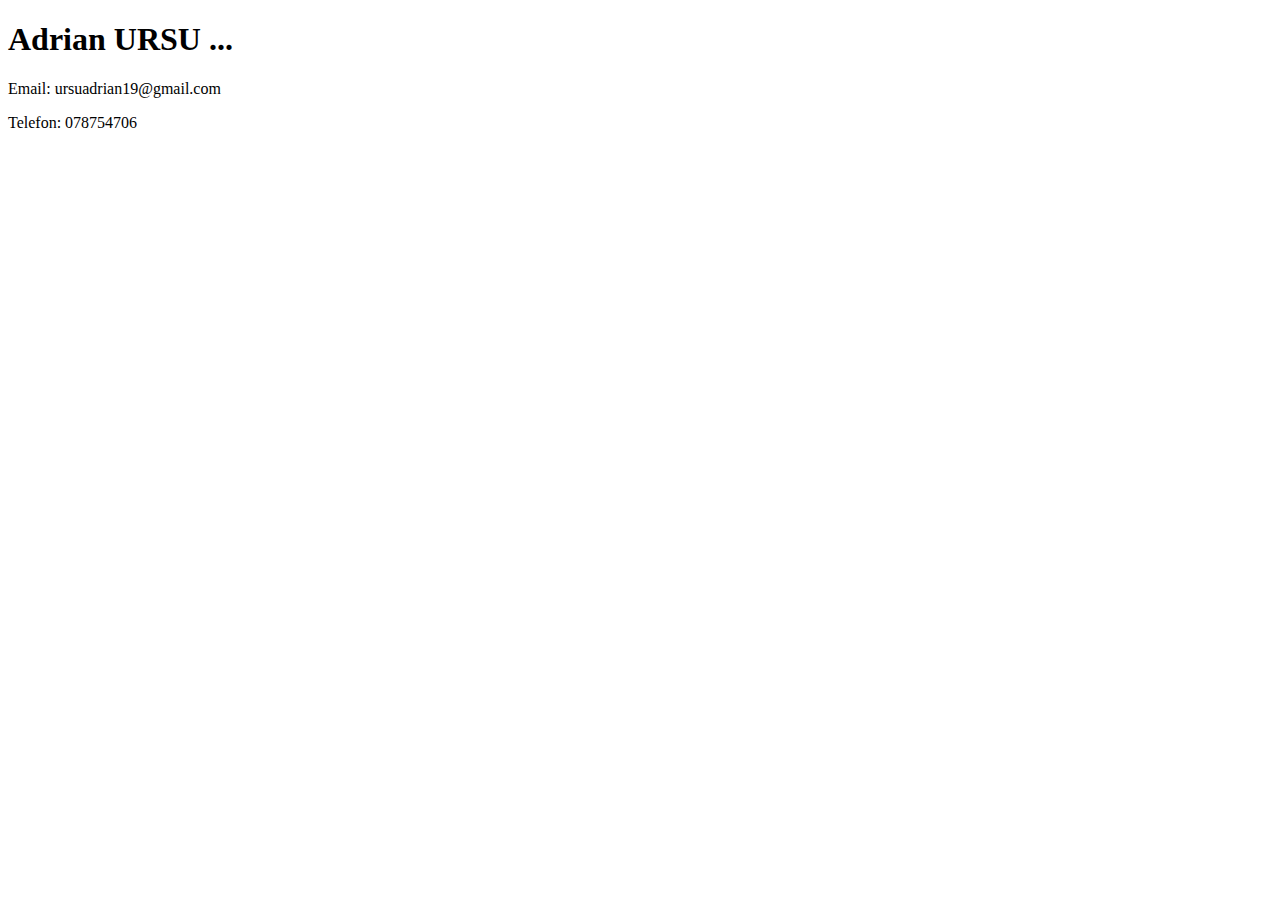
<file: index.html>
<!DOCTYPE html>
<html>
<head>
<title>Curriculum Vitae of Adrian URSU</title>
</head>
<body>

	<h1>Adrian URSU ...</h1>
	<p>Email: ursuadrian19@gmail.com</p>
	<div>Telefon: 078754706</div>

</body>
</html>
</file>
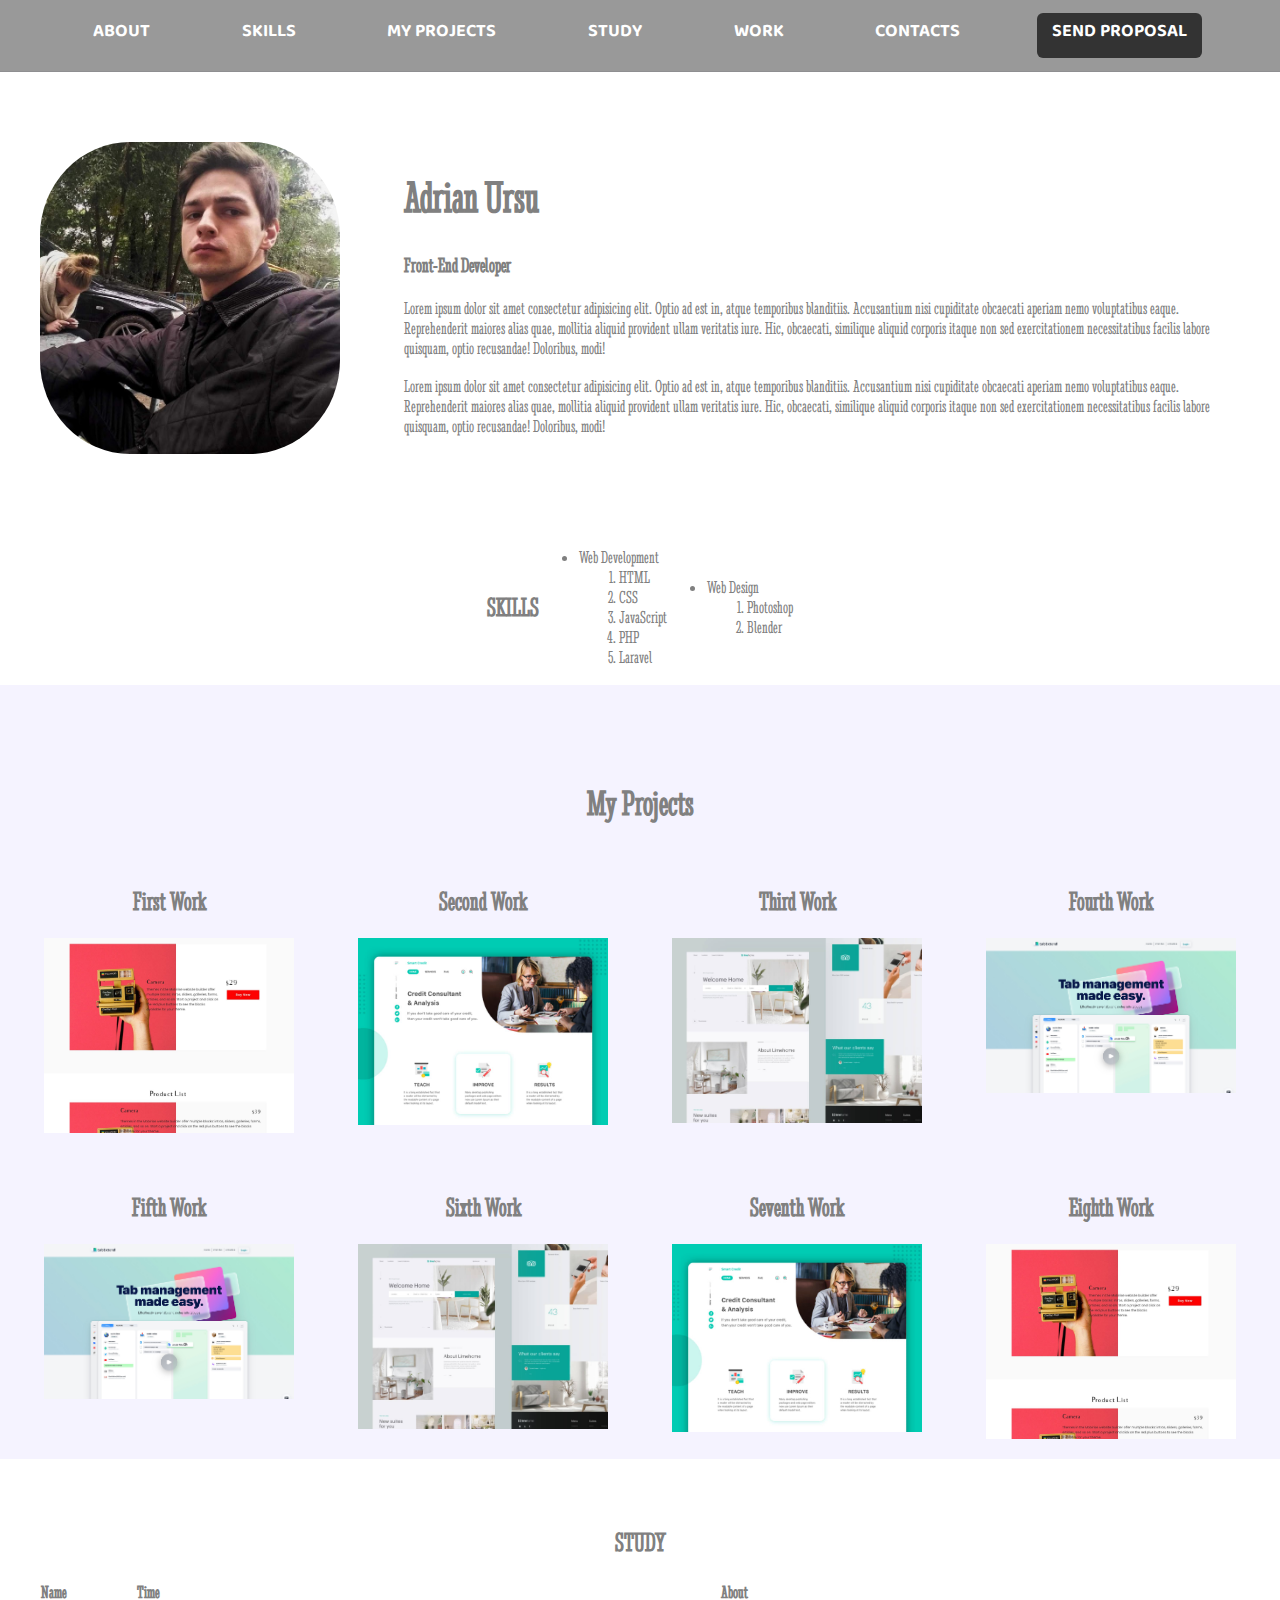
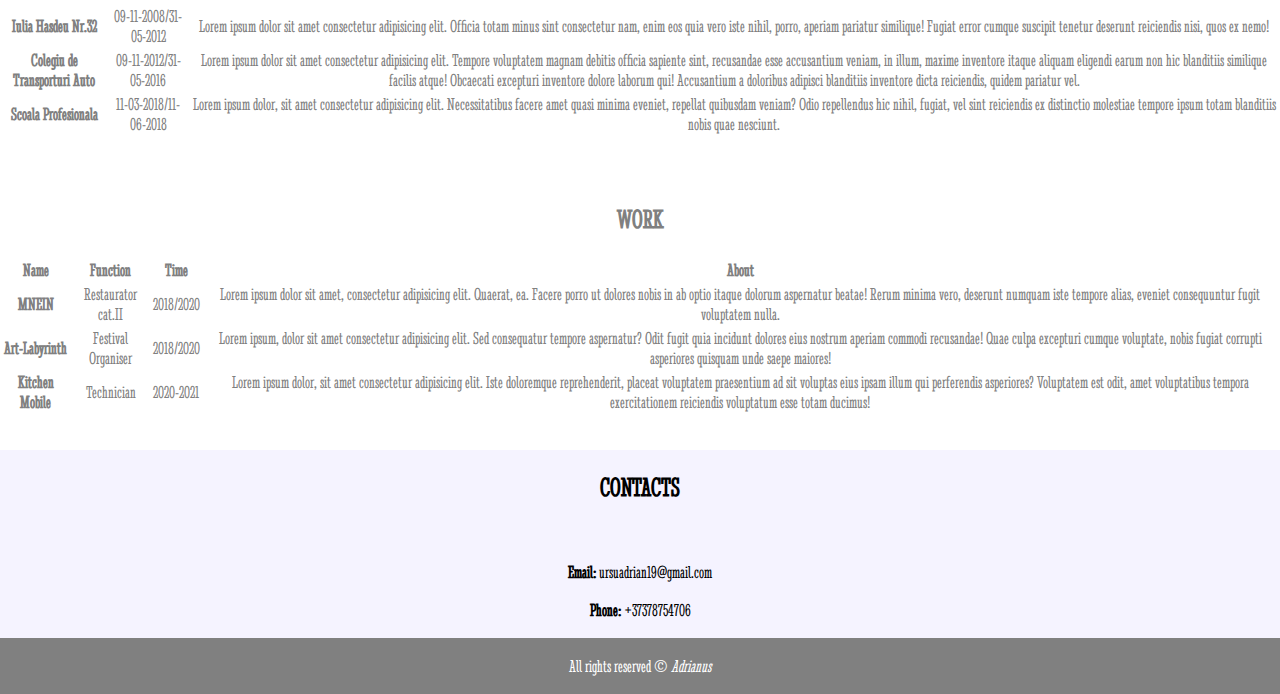
<file: CSSHomeWork/index.html>
<!DOCTYPE html>
<html lang="en">
<head>
    <meta charset="UTF-8">
    <meta http-equiv="X-UA-Compatible" content="IE=edge">
    <meta name="viewport" content="width=device-width, initial-scale=1.0">
    <link rel="stylesheet" href="https://cdnjs.cloudflare.com/ajax/libs/font-awesome/5.14.0/css/all.min.css" integrity="sha512-1PKOgIY59xJ8Co8+NE6FZ+LOAZKjy+KY8iq0G4B3CyeY6wYHN3yt9PW0XpSriVlkMXe40PTKnXrLnZ9+fkDaog==" crossorigin="anonymous" />
    <link rel="stylesheet" href="style.css">
    <title>Ursu A.</title>
</head>
<body>

    <header class="header">
         <div class="container">
            <nav class="navigation">
                <a href="#about"><strong>About</strong></a>
                <a href="#skills"><strong>Skills</strong></a>
                <a href="#projects"><strong>My Projects</strong></a>
                <a href="#study"><strong>Study</strong></a>
                <a href="#work"><strong>Work</strong></a>
                <a href="#contacts"><strong>Contacts</strong></a>
                <a href="proposal.html" target="_blank"><strong>Send Proposal</strong></a>
            </nav>
         </div> <!-- container  -->
    </header>
    
   
        <div class="container">
            <div id="about">
                <img src="img/Adrian.png" alt="" width="300">
                <section class="section">
                    <h1>Adrian Ursu</h1>
                    <h3>Front-End Developer</h3>
                    <p>Lorem ipsum dolor sit amet consectetur adipisicing elit. Optio ad est in, atque temporibus blanditiis. Accusantium nisi cupiditate obcaecati aperiam nemo voluptatibus eaque. Reprehenderit maiores alias quae, mollitia aliquid provident ullam veritatis iure. Hic, obcaecati, similique aliquid corporis itaque non sed exercitationem necessitatibus facilis labore quisquam, optio recusandae! Doloribus, modi!</p>
                    <p>Lorem ipsum dolor sit amet consectetur adipisicing elit. Optio ad est in, atque temporibus blanditiis. Accusantium nisi cupiditate obcaecati aperiam nemo voluptatibus eaque. Reprehenderit maiores alias quae, mollitia aliquid provident ullam veritatis iure. Hic, obcaecati, similique aliquid corporis itaque non sed exercitationem necessitatibus facilis labore quisquam, optio recusandae! Doloribus, modi!</p>
                
                </section>
         </div> <!-- About -->
    </div>
    
    <div class="container">
            <div id="skills">
                <h2>SKILLS</h2>
                <section>
                    <ul>
                        <li>Web Development</li>
                             <ol>
                                <li>HTML</li>
                                <li>CSS</li>
                                <li>JavaScript</li>
                                <li>PHP</li>
                                <li>Laravel</li>
                             </ol>
                    </ul>
                </section>
                <section>
                    <ul>
                        <li>Web Design</li>
                             <ol>
                                 <li>Photoshop</li>
                                 <li>Blender</li>
                             </ol>
                    </ul>
                </section>
                
        </div> <!-- Skills -->
    </div>

 <div id="projects">
    <div class="projects-header">
        <h1>My Projects</h1>
   </div>

    <div id="projects-works">    
        <section class="projects-img">
            <article><h2>First Work</h2><a href="https://github.com/jesuswalks1101/my-cv" target="_blank"><img src="img/project1.jpg" alt="" width="250"></a></article>
            <article><h2>Second Work</h2><a href="https://github.com/jesuswalks1101/my-cv" target="_blank"><img src="img/project2.jpg" alt="" width="250"></a></article>
            <article><h2>Third Work</h2><a href="https://github.com/jesuswalks1101/my-cv" target="_blank"><img src="img/project3.jpg" alt="" width="250"></a></article>
            <article><h2>Fourth Work</h2><a href="https://github.com/jesuswalks1101/my-cv" target="_blank"><img src="img/project4.jpg" alt="" width="250"></a></article>
        </section>  
        <section class="projects-img">
            <article><h2>Fifth Work</h2><a href="https://github.com/jesuswalks1101/my-cv" target="_blank"><img src="img/project4.jpg" alt="" width="250"></a></article>
            <article><h2>Sixth Work</h2><a href="https://github.com/jesuswalks1101/my-cv" target="_blank"><img src="img/project3.jpg" alt="" width="250"></a></article>
            <article><h2>Seventh Work</h2><a href="https://github.com/jesuswalks1101/my-cv" target="_blank"><img src="img/project2.jpg" alt="" width="250"></a></article>
            <article><h2>Eighth Work</h2><a href="https://github.com/jesuswalks1101/my-cv" target="_blank"><img src="img/project1.jpg" alt="" width="250"></a></article>
        </section>  
    </div>
</div> <!-- Projects -->

<div id="study">
    <section>
        <h2>STUDY</h2>
        <table>
            <thead>
                <tr>
                    <th>Name</th>
                    <th>Time</th>
                    <th>About</th>
                </tr>
            </thead>
            <tbody>
                <tr>
                    <th>Iulia Hasdeu Nr.32</th>
                    <td>09-11-2008/31-05-2012</td>
                    <td>Lorem ipsum dolor sit amet consectetur adipisicing elit. Officia totam minus sint consectetur nam, enim eos quia vero iste nihil, porro, aperiam pariatur similique! Fugiat error cumque suscipit tenetur deserunt reiciendis nisi, quos ex nemo!</td>
                </tr>
                <tr>
                    <th>Colegiu de Transporturi Auto</th>
                    <td>09-11-2012/31-05-2016</td>
                    <td>Lorem ipsum dolor sit amet consectetur adipisicing elit. Tempore voluptatem magnam debitis officia sapiente sint, recusandae esse accusantium veniam, in illum, maxime inventore itaque aliquam eligendi earum non hic blanditiis similique facilis atque! Obcaecati excepturi inventore dolore laborum qui! Accusantium a doloribus adipisci blanditiis inventore dicta reiciendis, quidem pariatur vel.</td>
                </tr>
                <tr>
                    <th>Scoala Profesionala</th>
                    <td>11-03-2018/11-06-2018</td>
                    <td>Lorem ipsum dolor, sit amet consectetur adipisicing elit. Necessitatibus facere amet quasi minima eveniet, repellat quibusdam veniam? Odio repellendus hic nihil, fugiat, vel sint reiciendis ex distinctio molestiae tempore ipsum totam blanditiis nobis quae nesciunt.</td>
                </tr>
            </tbody>
        </table>
    </section>
</div> <!-- Sudy -->

<div id="work">
    <section>
    <h2>WORK</h2>
    <table>
        <thead>
            <tr>
                <th>Name</th>
                <th>Function</th>
                <th>Time</th>
                <th>About</th>
            </tr>
         </thead>
         <tbody>
            <tr>
                <th>MNEIN</th>
                <td>Restaurator cat.II</td>
                <td>2018/2020</td>
                <td>Lorem ipsum dolor sit amet, consectetur adipisicing elit. Quaerat, ea. Facere porro ut dolores nobis in ab optio itaque dolorum aspernatur beatae! Rerum minima vero, deserunt numquam iste tempore alias, eveniet consequuntur fugit voluptatem nulla.
                </td>
            </tr>
            <tr>
                <th>Art-Labyrinth</th>
                <td>Festival Organiser</td>
                <td>2018/2020</td>
                <td>Lorem ipsum, dolor sit amet consectetur adipisicing elit. Sed consequatur tempore aspernatur? Odit fugit quia incidunt dolores eius nostrum aperiam commodi recusandae! Quae culpa excepturi cumque voluptate, nobis fugiat corrupti asperiores quisquam unde saepe maiores!</td>
            </tr>
            <tr>
                <th>Kitchen Mobile</th>
                <td>Technician</td>
                <td>2020-2021</td>
                <td>Lorem ipsum dolor, sit amet consectetur adipisicing elit. Iste doloremque reprehenderit, placeat voluptatem praesentium ad sit voluptas eius ipsam illum qui perferendis asperiores? Voluptatem est odit, amet voluptatibus tempora exercitationem reiciendis voluptatum esse totam ducimus!</td>
            </tr>
         </tbody>
    </table>
</section>
</div>  <!-- Work -->

<div id="contacts">
    <section>
        <h2>CONTACTS</h2>
    
        <a href="https://github.com/jesuswalks1101"><i class="fab fa-github"></i></a>
        <a href="https://www.facebook.com/adrian.ursu.3110" target="_blank"><i class="fab fa-facebook"></i></a>
        <a href="https://www.linkedin.com/in/adrian-ursu-300a7820a/" target="_blank"><i class="fab fa-linkedin"></i></a>
        <a href="https://www.instagram.com/jesuswalks1101/" target="_blank"><i class="fab fa-instagram"></i></a>
        
        <article>
            <p><b>Email:</b> ursuadrian19@gmail.com</p>
            <p><b>Phone:</b> +37378754706</p>
        </article>
    </section>
</div>

<footer >
    <p>All rights reserved &copy; <em>Adrianus</em></p>
</footer>
    
</body>
</html>
</file>
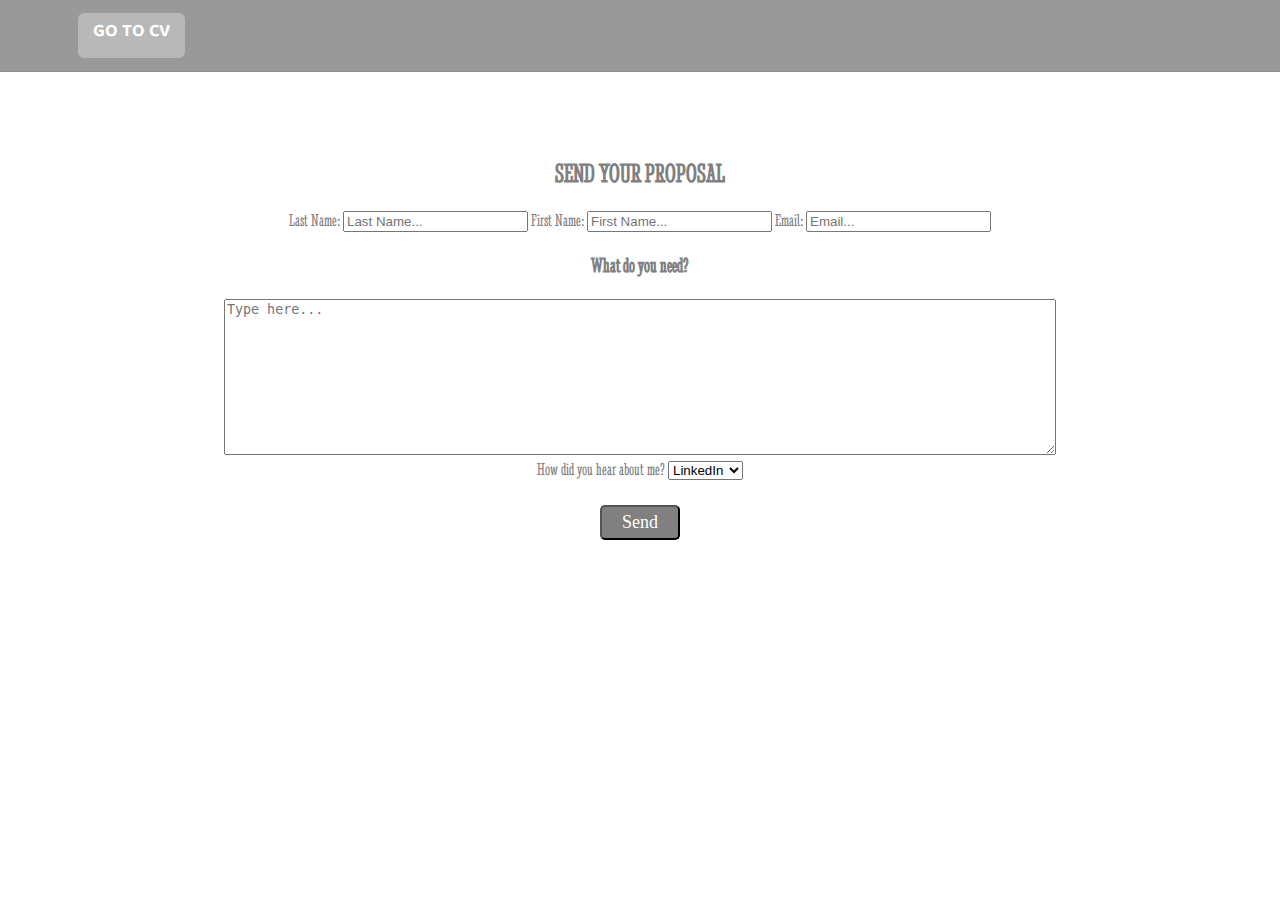
<file: CSSHomeWork/proposal.html>
<!DOCTYPE html>
<html lang="en">
<head>
    <meta charset="UTF-8">
    <meta http-equiv="X-UA-Compatible" content="IE=edge">
    <meta name="viewport" content="width=device-width, initial-scale=1.0">
    <link rel="stylesheet" href="proposal.css">
    <title>Send Your Proposal</title>
</head>
<body>

    <header class="header">
        <div class="container">
           <nav class="navigation">
               <a href="index.html"><strong>Go to CV</strong></a>
               
           </nav>
        </div> <!-- container  -->
   </header>
    
    <div id="proposal">
        <section>
            <h2>SEND YOUR PROPOSAL</h2>
            <form action="/action.html">
                <label for="lname">Last Name: </label>
                <input type="text" name="lname" id="lname" placeholder="Last Name...">
                <label for="fname">First Name: </label>
                <input type="text" name="fname" id="fname" placeholder="First Name...">
                <label for="email">Email: </label>
                <input type="email" name="email" id="email" placeholder="Email...">
                <br>
                <h3>What do you need?</h3>
                <textarea name="textarea" id="textarea" cols="101" rows="10" placeholder="Type here..."></textarea>
                <br>
                <form action="/action.html">
                    <label for="hear">How did you hear about me?</label>
                    <select name="hear" id="hear">
                        <option value="linkedin">LinkedIn</option>
                        <option value="upwork">UpWork</option>
                        <option value="youtube">YouTube</option>
                        <option value="other">Other</option>
                    </select>
                </form>
                <input class="button" type="submit" value="Send" name="submit">
            </form>
        </section>
    </div> <!-- Proposal -->


</body>
</html>
</file>
<file: CSSHomeWork/style.css>
@import url('https://fonts.googleapis.com/css2?family=Baloo+Tammudu+2:wght@400;600&family=Stint+Ultra+Condensed&display=swap');

* {
  box-sizing: border-box;
}

body {
  margin: 0 auto;

  background-color: #fff;

  font-size: 18px;
  color: gray;
  font-family: 'Stint Ultra Condensed', cursive;
}

.container {
  margin: auto;
  max-width: 1200px;
}

/*Navigation 
============================*/

.header {
  border-bottom: 1px solid rgb(4, 13, 31, 0.1);

  position: sticky;
  top: 0;

  background-color: gray;
  opacity: 0.8;
  overflow: auto;
}

.navigation {
  display: flex;
  justify-content: space-between;
  align-items: center;

  padding: 1vw 3vw;
}

.navigation a {
  text-decoration: none;
  text-transform: uppercase;

  color: white;

  font-family: 'Baloo Tammudu 2', cursive;

  padding: 2px 15px;
  border-radius: 6px;
  transition: 0.3s;
}

.navigation a:last-child {
  background-color: black;
}

.navigation a:last-child:hover {
  background-color: white;
  color: black;
  opacity: 0.5;
}

.navigation a:hover {
  background-color: #fff;
  color: black;
  opacity: 0.3;
}

/* About 
======================== */

#about {
  display: flex;
  justify-content: center;

  padding-top: 5.5vw;
}

#about h1 {
  font-size: 45px;
}

#about img {
  border-radius: 30%;
}

#about section {
  padding-left: 5vw;
}

/* Skills ====================*/

#skills {
  padding-top: 75px;
  display: flex;
  justify-content: center;
  align-items: center;
}

/* Projects ====================*/

#projects {
  padding-top: 2vw;
  background-color: rgba(205, 196, 255, 0.2);
}

.projects-header {
  text-align: center;
}

.projects-header h1 {
  padding-top: 3rem;
}

#projects-works {
  display: flex;
  justify-content: center;
  flex-wrap: wrap;
}

.projects-img {
  display: flex;
  justify-content: center;
  flex-wrap: wrap;
  padding: 1rem 0;
}

.projects-img article {
  text-align: center;
}

.projects-img img {
  margin: 0 2rem;
  transition: 1s;
}

.projects-img img:hover {
  transform: scale(1.5);
}

/* Study */

#study {
  padding-top: 3.5vw;
  text-align: center;
}

/* Work*/

#work {
  padding-top: 3.5vw;
  text-align: center;
  padding-bottom: 35px;
}

/* Contacts */

#contacts {
  display: flex;
  justify-content: center;
  text-align: center;

  background-color: rgba(205, 196, 255, 0.2);
  color: black;
}

#contacts a {
  color: black;
  padding: 0 15px;
}

#contacts a:hover {
  color: rgb(104, 99, 99);
}

footer {
  display: flex;
  justify-content: center;

  color: white;
  background-color: gray;
}
</file>
<file: CSSHomeWork/proposal.css>
@import url('https://fonts.googleapis.com/css2?family=Baloo+Tammudu+2:wght@400;600&family=Stint+Ultra+Condensed&display=swap');

* {
  box-sizing: border-box;
}

body {
  margin: 0 auto;

  background-color: rgb(255, 255, 255);

  font-size: 18px;
  color: gray;
  font-family: 'Stint Ultra Condensed', cursive;
}

section {
  padding-top: 5%;
  text-align: center;
}

.button {
  cursor: pointer;
  margin-top: 25px;
  padding: 5px 20px;
  background-color: gray;
  color: white;
  font-family: serif;
  font-size: 18px;
  border-radius: 5px;
}

.container {
  margin: auto;
  max-width: 1200px;
}

/*Navigation 
============================*/

.header {
  border-bottom: 1px solid rgb(4, 13, 31, 0.1);

  position: sticky;
  top: 0;

  background-color: gray;
  opacity: 0.8;
  overflow: auto;
}

.navigation {
  display: flex;
  justify-content: space-between;
  align-items: center;

  padding: 1vw 3vw;
}

.navigation a {
  text-decoration: none;
  text-transform: uppercase;

  color: white;
  background-color: rgb(167, 167, 167);

  font-family: 'Baloo Tammudu 2', cursive;

  padding: 2px 15px;
  border-radius: 6px;
  transition: 0.3s;
}

.navigation a:hover {
  background-color: #fff;
  color: black;
  opacity: 0.3;
}
</file>
